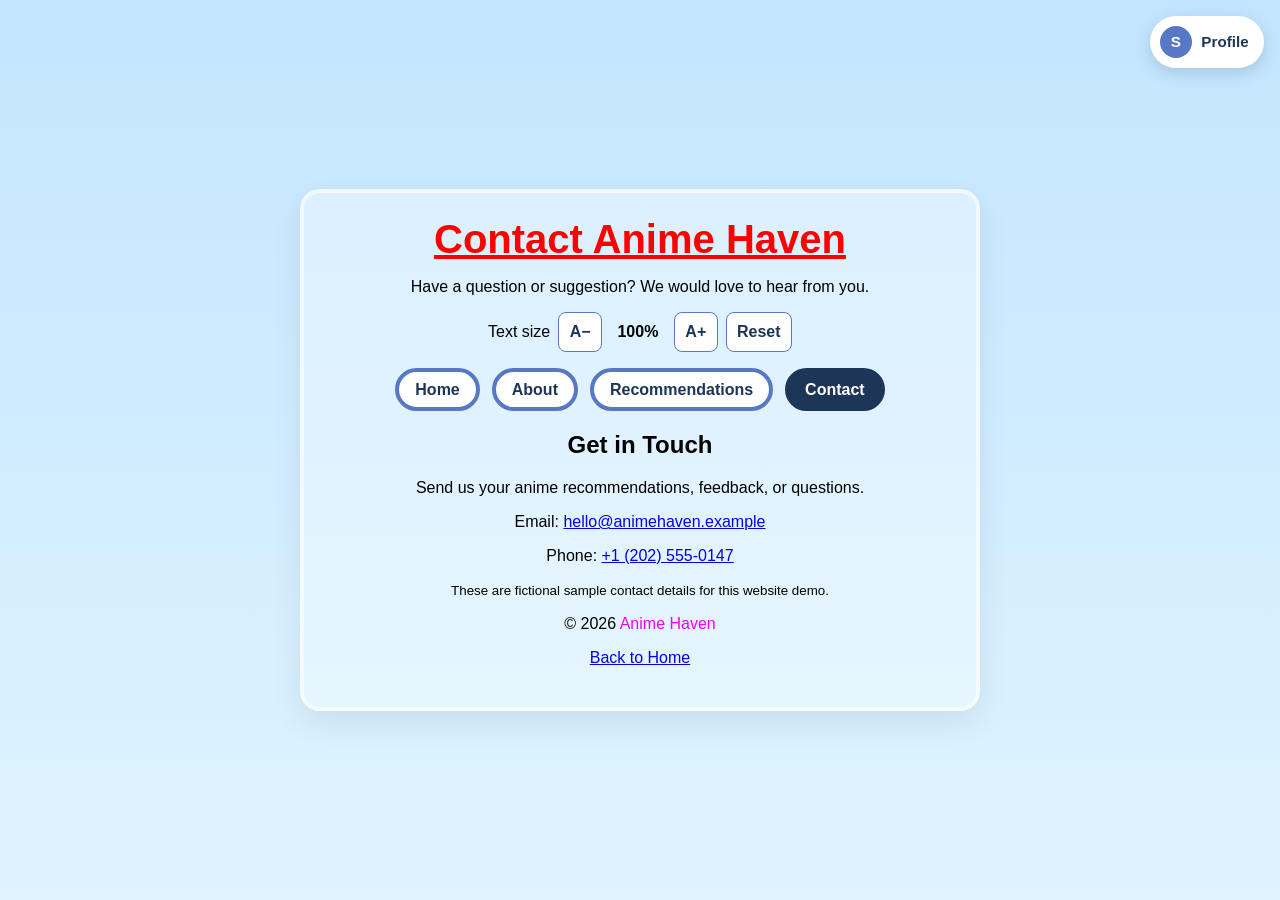
<file: contact.html>
<!DOCTYPE html>
<html lang="en">
<head>
    <meta charset="UTF-8">
    <meta name="viewport" content="width=device-width, initial-scale=1.0">
    <title>Anime Haven | Contact</title>
    <link rel="stylesheet" href="style.css">
    <script src="profile.js" defer></script>
</head>

<body>
    <div class="page-shell">
        <main class="content-panel">
            <header>
                <h1>Contact Anime Haven</h1>
                <p>Have a question or suggestion? We would love to hear from you.</p>
                <div class="text-size-controls" role="group" aria-label="Text size controls">
                    <span>Text size</span>
                    <button type="button" data-font-size="decrease" aria-label="Decrease text size">A−</button>
                    <output class="text-size-value" aria-live="polite" aria-atomic="true">100%</output>
                    <button type="button" data-font-size="increase" aria-label="Increase text size">A+</button>
                    <button type="button" data-font-size="reset">Reset</button>
                </div>
            </header>

            <nav class="primary-navigation" aria-label="Main navigation">
                <a class="nav-link" href="index.html">Home</a>
                <a class="nav-link" href="about.html">About</a>
                <a class="nav-link" href="recommendations.html">Recommendations</a>
                <a class="nav-link" href="contact.html" aria-current="page">Contact</a>
            </nav>

            <section>
                <h2>Get in Touch</h2>
                <p>Send us your anime recommendations, feedback, or questions.</p>
                <p>Email: <a href="mailto:hello@animehaven.example">hello@animehaven.example</a></p>
                <p>Phone: <a href="tel:+12025550147">+1 (202) 555-0147</a></p>
                <p><small>These are fictional sample contact details for this website demo.</small></p>
            </section>

            <footer>
                <p>&copy; <span>2026</span> <span>Anime Haven</span></p>
                <p><a href="index.html">Back to Home</a></p>
            </footer>
        </main>
    </div>

    <button class="profile-trigger" type="button" aria-controls="profile-sidebar" aria-expanded="false">
        <span class="profile-trigger-avatar" aria-hidden="true">S</span>
        <span class="profile-trigger-label">Profile</span>
    </button>

    <div class="profile-backdrop" aria-hidden="true" hidden></div>
    <aside class="profile-sidebar" id="profile-sidebar" role="dialog" aria-modal="true" aria-labelledby="profile-title" aria-hidden="true" inert>
        <div class="profile-sidebar-header">
            <h2 id="profile-title">Your profile</h2>
            <button class="profile-close" type="button" aria-label="Close profile sidebar">&times;</button>
        </div>
        <div class="profile-card">
            <span class="profile-avatar" aria-hidden="true">S</span>
            <h3>Sofia Martinez</h3>
            <p>Anime Haven fan</p>
        </div>
        <nav class="profile-nav" aria-label="Profile navigation">
            <a href="index.html">Home</a>
            <a href="about.html">About Anime Haven</a>
        </nav>
        <p class="profile-note">Discover stories, genres, and your next favorite series.</p>
    </aside>
</body>
</html>
</file>
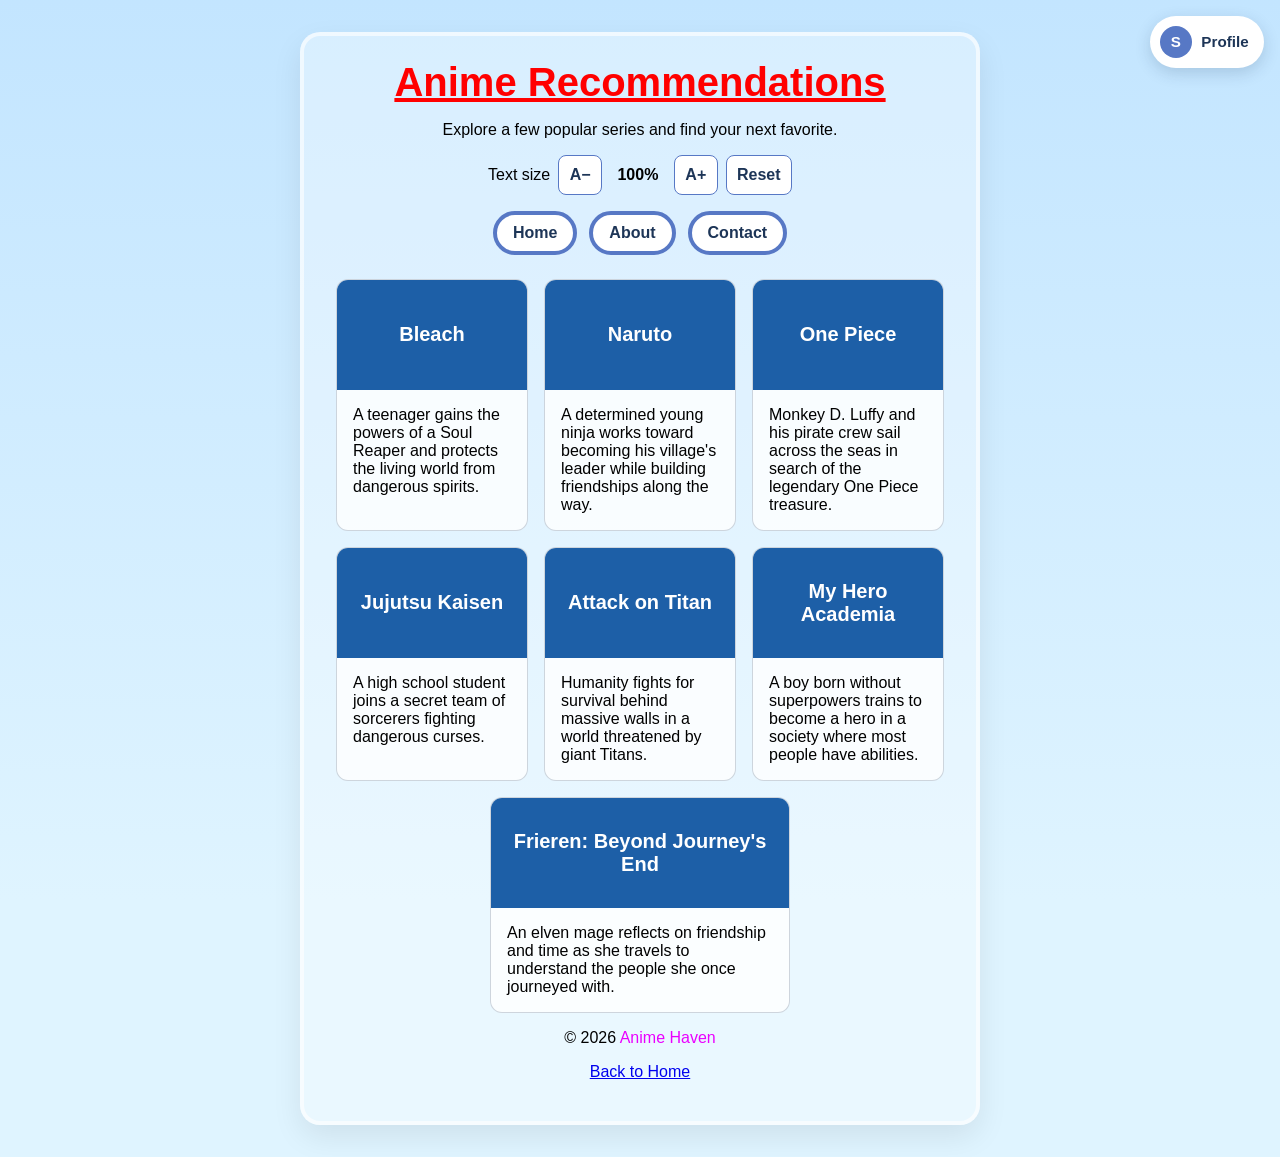
<file: recommendations.html>
<!DOCTYPE html>
<html lang="en">
<head>
    <meta charset="UTF-8">
    <meta name="viewport" content="width=device-width, initial-scale=1.0">
    <title>Anime Haven | Recommendations</title>
    <link rel="stylesheet" href="style.css">
    <script src="profile.js" defer></script>
</head>

<body>
    <div class="page-shell">
        <main class="content-panel">
            <header>
                <h1>Anime Recommendations</h1>
                <p>Explore a few popular series and find your next favorite.</p>
                <div class="text-size-controls" role="group" aria-label="Text size controls">
                    <span>Text size</span>
                    <button type="button" data-font-size="decrease" aria-label="Decrease text size">A−</button>
                    <output class="text-size-value" aria-live="polite" aria-atomic="true">100%</output>
                    <button type="button" data-font-size="increase" aria-label="Increase text size">A+</button>
                    <button type="button" data-font-size="reset">Reset</button>
                </div>
            </header>

            <nav class="primary-navigation" aria-label="Main navigation">
                <a class="nav-link" href="index.html">Home</a>
                <a class="nav-link" href="about.html">About</a>
                <a class="nav-link" href="contact.html">Contact</a>
            </nav>

            <section aria-label="Recommended anime">
                <div class="anime-recommendations">
                    <article class="anime-card">
                        <h2 class="anime-cover">Bleach</h2>
                        <p>A teenager gains the powers of a Soul Reaper and protects the living world from dangerous spirits.</p>
                    </article>
                    <article class="anime-card">
                        <h2 class="anime-cover">Naruto</h2>
                        <p>A determined young ninja works toward becoming his village's leader while building friendships along the way.</p>
                    </article>
                    <article class="anime-card">
                        <h2 class="anime-cover">One Piece</h2>
                        <p>Monkey D. Luffy and his pirate crew sail across the seas in search of the legendary One Piece treasure.</p>
                    </article>
                    <article class="anime-card">
                        <h2 class="anime-cover">Jujutsu Kaisen</h2>
                        <p>A high school student joins a secret team of sorcerers fighting dangerous curses.</p>
                    </article>
                    <article class="anime-card">
                        <h2 class="anime-cover">Attack on Titan</h2>
                        <p>Humanity fights for survival behind massive walls in a world threatened by giant Titans.</p>
                    </article>
                    <article class="anime-card">
                        <h2 class="anime-cover">My Hero Academia</h2>
                        <p>A boy born without superpowers trains to become a hero in a society where most people have abilities.</p>
                    </article>
                    <article class="anime-card anime-card-featured">
                        <h2 class="anime-cover">Frieren: Beyond Journey's End</h2>
                        <p>An elven mage reflects on friendship and time as she travels to understand the people she once journeyed with.</p>
                    </article>
                </div>
            </section>

            <footer>
                <p>&copy; <span>2026</span> <span>Anime Haven</span></p>
                <p><a href="index.html">Back to Home</a></p>
            </footer>
        </main>
    </div>

    <button class="profile-trigger" type="button" aria-controls="profile-sidebar" aria-expanded="false">
        <span class="profile-trigger-avatar" aria-hidden="true">S</span>
        <span class="profile-trigger-label">Profile</span>
    </button>

    <div class="profile-backdrop" aria-hidden="true" hidden></div>
    <aside class="profile-sidebar" id="profile-sidebar" role="dialog" aria-modal="true" aria-labelledby="profile-title" aria-hidden="true" inert>
        <div class="profile-sidebar-header">
            <h2 id="profile-title">Your profile</h2>
            <button class="profile-close" type="button" aria-label="Close profile sidebar">&times;</button>
        </div>
        <div class="profile-card">
            <span class="profile-avatar" aria-hidden="true">S</span>
            <h3>Sofia Martinez</h3>
            <p>Anime Haven fan</p>
        </div>
        <nav class="profile-nav" aria-label="Profile navigation">
            <a href="index.html">Home</a>
            <a href="about.html">About Anime Haven</a>
        </nav>
        <p class="profile-note">Discover stories, genres, and your next favorite series.</p>
    </aside>
</body>
</html>
</file>
<file: style.css>
* {
    box-sizing: border-box;
}

body {
    margin: 0;
    min-height: 100vh;
    background-color: #dff4ff;
    background-image:
        linear-gradient(180deg, rgba(191, 227, 255, 0.88) 0%, rgba(223, 244, 255, 0.88) 100%),
        url("https://images.unsplash.com/photo-1493515322954-4fa727e97985?q=80&w=1170&auto=format&fit=crop&ixlib=rb-4.1.0&ixid=NHwxMjA3fDA%3D");
    background-position: center;
    background-size: cover;
    background-attachment: fixed;
    font-family: Verdana, sans-serif;
    text-align: center;
}

[hidden] {
    display: none !important;
}

.page-shell {
    display: flex;
    align-items: center;
    justify-content: center;
    gap: 2rem;
    min-height: 100vh;
    padding: 2rem 1rem;
}

.content-panel {
    width: min(100%, 680px);
    background: rgba(255, 255, 255, 0.35);
    border: 4px solid rgba(255, 255, 255, 0.6);
    border-radius: 20px;
    padding: 1.5rem 2rem;
    box-shadow: 0 12px 30px rgba(0, 0, 0, 0.08);
}

header h1 {
    margin: 0;
    font-size: 2.5rem;
    text-decoration: underline;
    color: red;
}

header p,
section p,
section li,
nav,
footer {
    font-family: Verdana, sans-serif;
}

nav {
    margin: 1rem 0;
}

.primary-navigation {
    display: flex;
    justify-content: center;
    gap: 0.75rem;
}

.primary-navigation .nav-link {
    display: inline-block;
    padding: 0.55rem 1rem;
    border: 4px solid #5778c5;
    border-radius: 999px;
    background: #fff;
    color: #1d3557;
    font-weight: bold;
    text-decoration: none;
}

.primary-navigation .nav-link[aria-current="page"] {
    background: #1d3557;
    border-color: #1d3557;
    color: #fff;
}

.text-size-controls {
    display: flex;
    align-items: center;
    justify-content: center;
    flex-wrap: wrap;
    gap: 0.5rem;
    margin: 1rem 0;
}

.text-size-controls button {
    min-width: 2.5rem;
    min-height: 2.5rem;
    padding: 0.4rem 0.65rem;
    border: 1px solid #5778c5;
    border-radius: 0.5rem;
    background: #fff;
    color: #1d3557;
    font: inherit;
    font-weight: bold;
    cursor: pointer;
}

.text-size-value {
    min-width: 3.5rem;
    font-weight: bold;
}

a:focus-visible,
button:focus-visible {
    outline: 3px solid #e85d04;
    outline-offset: 3px;
}

.primary-navigation .nav-link:hover {
    background: #dce8ff;
}

.primary-navigation .nav-link[aria-current="page"]:hover {
    background: #294d7d;
}

ul,
ol {
    list-style-position: inside;
    padding-left: 0;
}

.anime-recommendations {
    display: grid;
    grid-template-columns: repeat(auto-fit, minmax(190px, 1fr));
    gap: 1rem;
    margin-top: 1.5rem;
}

.anime-card {
    overflow: hidden;
    border: 1px solid rgba(29, 53, 87, 0.2);
    border-radius: 12px;
    background: rgba(255, 255, 255, 0.8);
    text-align: left;
}

.anime-card-featured {
    grid-column: 1 / -1;
    justify-self: center;
    width: min(100%, 300px);
}

.anime-cover {
    display: grid;
    min-height: 110px;
    place-items: center;
    margin: 0;
    padding: 1rem;
    background: #1d5fa7;
    color: #fff;
    font-size: 1.25rem;
    font-weight: bold;
    text-align: center;
}

.anime-card p {
    margin: 0;
    padding: 1rem;
}

.side-art {
    width: min(18vw, 180px);
    height: auto;
    object-fit: cover;
    border: 4px solid #000;
    border-radius: 18px;
    box-shadow: 0 12px 25px rgba(0, 0, 0, 0.15);
    opacity: 0.9;
}

.left-art {
    transform: rotate(-3deg);
}

.right-art {
    transform: rotate(3deg);
}

footer span:last-child {
    color: #ea00ff;
}

.profile-trigger {
    position: fixed;
    z-index: 10;
    top: 1rem;
    right: 1rem;
    display: inline-flex;
    align-items: center;
    gap: 0.6rem;
    padding: 0.55rem 0.9rem 0.55rem 0.55rem;
    border: 1px solid rgba(255, 255, 255, 0.85);
    border-radius: 999px;
    background: #fff;
    color: #1d3557;
    font: bold 0.95rem Verdana, sans-serif;
    box-shadow: 0 5px 16px rgba(29, 53, 87, 0.18);
    cursor: pointer;
}

.profile-trigger-avatar,
.profile-avatar {
    display: inline-grid;
    place-items: center;
    flex: 0 0 auto;
    border-radius: 50%;
    background: #5778c5;
    color: #fff;
    font-weight: bold;
}

.profile-trigger-avatar {
    width: 2rem;
    height: 2rem;
}

.profile-trigger:hover,
.profile-trigger:focus-visible,
.profile-close:hover,
.profile-close:focus-visible {
    outline: 3px solid rgba(87, 120, 197, 0.45);
    outline-offset: 2px;
}

.profile-backdrop {
    position: fixed;
    z-index: 19;
    inset: 0;
    width: 100%;
    height: 100%;
    border: 0;
    background: rgba(17, 31, 53, 0.38);
    cursor: pointer;
}

.profile-sidebar {
    position: fixed;
    z-index: 20;
    top: 0;
    right: 0;
    display: flex;
    flex-direction: column;
    width: min(88vw, 340px);
    height: 100vh;
    padding: 1.5rem;
    background: #fff;
    color: #1d3557;
    text-align: left;
    box-shadow: -12px 0 32px rgba(17, 31, 53, 0.2);
    transform: translateX(105%);
    visibility: hidden;
    transition: transform 220ms ease, visibility 220ms;
}

.profile-sidebar.is-open {
    transform: translateX(0);
    visibility: visible;
}

.profile-sidebar-header {
    display: flex;
    align-items: center;
    justify-content: space-between;
    gap: 1rem;
}

.profile-sidebar-header h2 {
    margin: 0;
    font-size: 1.35rem;
}

.profile-close {
    width: 2.5rem;
    height: 2.5rem;
    border: 0;
    border-radius: 50%;
    background: #edf3ff;
    color: #1d3557;
    font-size: 1.6rem;
    line-height: 1;
    cursor: pointer;
}

.profile-card {
    display: grid;
    justify-items: center;
    margin: 2.5rem 0 1.5rem;
    padding: 1.5rem 1rem;
    border-radius: 16px;
    background: #edf5ff;
    text-align: center;
}

.profile-avatar {
    width: 4rem;
    height: 4rem;
    font-size: 1.5rem;
}

.profile-card h3 {
    margin: 0.9rem 0 0.25rem;
}

.profile-card p,
.profile-note {
    margin: 0;
    color: #52647f;
    line-height: 1.5;
}

.profile-nav {
    display: grid;
    gap: 0.5rem;
    margin: 0;
}

.profile-nav a {
    padding: 0.85rem 1rem;
    border-radius: 10px;
    color: #1d3557;
    font-weight: bold;
    text-decoration: none;
}

.profile-nav a:hover,
.profile-nav a:focus-visible {
    outline: none;
    background: #edf5ff;
}

.profile-note {
    margin-top: auto;
    padding-top: 2rem;
    font-size: 0.9rem;
}

@media (max-width: 760px) {
    .page-shell {
        flex-direction: column;
        padding: 2rem 1rem 3rem;
    }

    .side-art {
        width: min(60vw, 220px);
    }

    .profile-trigger-label {
        position: absolute;
        width: 1px;
        height: 1px;
        overflow: hidden;
        clip: rect(0, 0, 0, 0);
        white-space: nowrap;
    }

    .profile-trigger {
        padding: 0.4rem;
    }
}

@media (prefers-reduced-motion: reduce) {
    .profile-sidebar {
        transition: none;
    }
}
</file>
